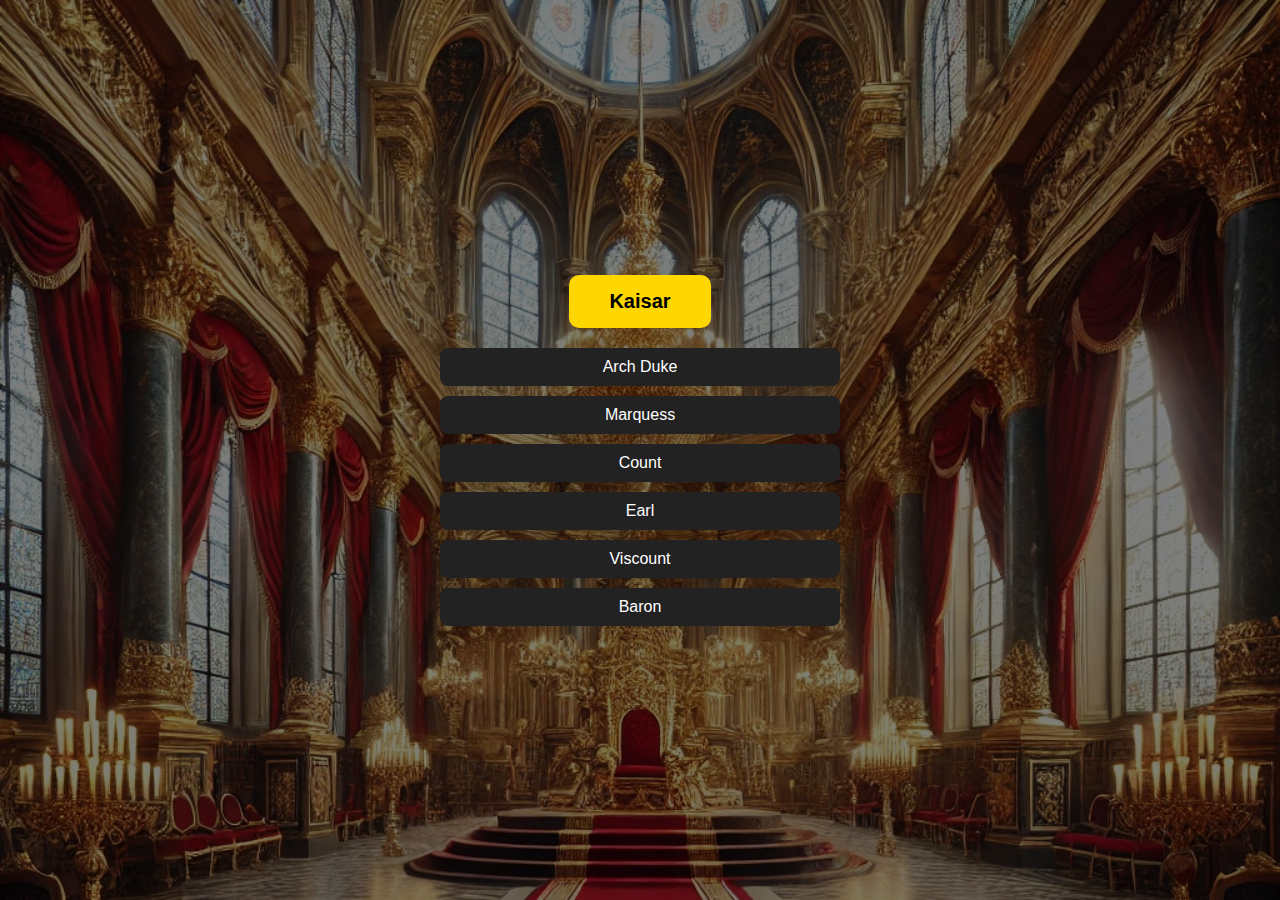
<file: loyalti.html>
<!DOCTYPE html>
<html lang="id">
<head>
    <meta charset="UTF-8">
    <meta name="viewport" content="width=device-width, initial-scale=1.0">
    <title>Hierarki Kaisar</title>
    <link rel="stylesheet" href="loyalti.css">
</head>
<body>
    <div class="container">
        <a href="kaisar.html" class="kaisar">Kaisar</a>
        <div class="hierarchy">
            <a href="archduke.html">Arch Duke</a>
            <a href="marquess.html">Marquess</a>
            <a href="count.html">Count</a>
            <a href="earl.html">Earl</a>
            <a href="viscount.html">Viscount</a>
            <a href="baron.html">Baron</a>
        </div>
    </div>
</body>
</html>
</file>
<file: loyalti.css>
/* Styling dasar */
body {
    background-color: #111;
    background-image: url(singgasana.jpg);
    background-size: cover;
    background-position: center;
    background-repeat: no-repeat;
    background-attachment: fixed;
    color: white;
    font-family: Arial, sans-serif;
    display: flex;
    justify-content: center;
    align-items: center;
    height: 100vh;
    margin: 0;
}
body::before {
    content: "";
    position: absolute;
    top: 0;
    left: 0;
    width: 100%;
    height: 100%;
    background-color: rgba(0, 0, 0, 0.5); /* Ubah angka 0.5 untuk transparansi */
    z-index: -1; /* Agar tetap di belakang konten */
}

/* Container utama */
.container {
    text-align: center;
}

/* Tombol Kaisar */
.kaisar {
    display: inline-block;
    background-color: gold;
    color: black;
    font-size: 20px;
    font-weight: bold;
    padding: 15px 40px;
    border-radius: 10px;
    text-decoration: none;
    margin-bottom: 20px;
}

/* Hierarki tombol lainnya */
.hierarchy {
    display: flex;
    flex-wrap: wrap;
    justify-content: center;
    gap: 10px;
    max-width: 400px;
}

.hierarchy a {
    flex: 1 1 calc(50% - 10px); /* Membagi tombol jadi dua kolom */
    background-color: #222;
    color: white;
    font-size: 16px;
    padding: 10px 30px;
    border-radius: 8px;
    text-decoration: none;
    text-align: center;
    transition: background 0.3s;
    min-width: 140px;
}

.hierarchy a:hover {
    background-color: #444;
}
</file>
